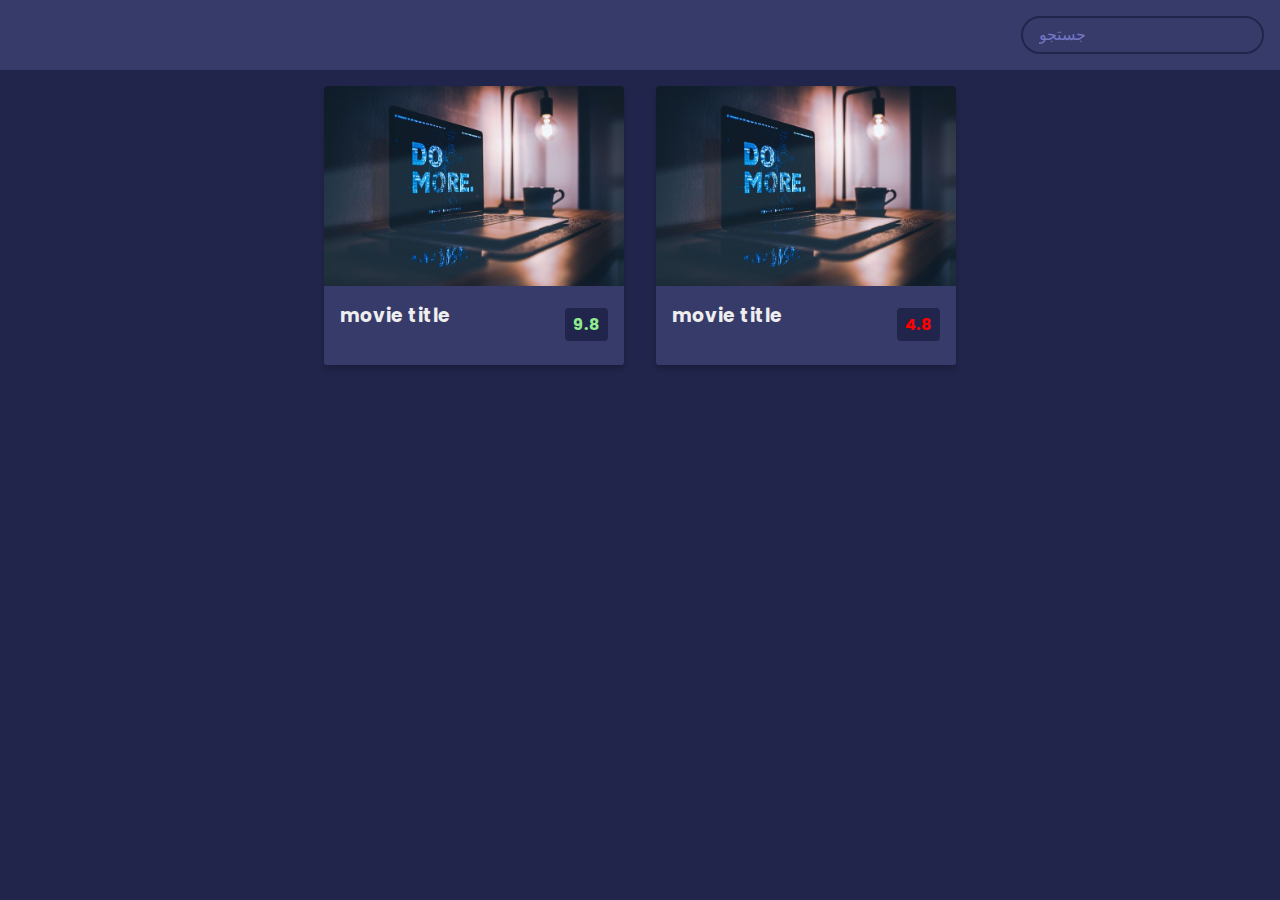
<file: movie app/index.html>
<!DOCTYPE html>
<html lang="en">
<head>
    <meta charset="UTF-8">
    <meta name="viewport" content="width=device-width, initial-scale=1.0">
    <title>Movie app</title>


    <link rel="stylesheet" href="css/style.css">
</head>
<body>
    <header>
        <form action="">
            <input type="text" id="search" class="search" placeholder="جستجو">
        </form>
    </header>

    <main id="main" >
        <div class="movie">
           <img src="image/Remote Communication Mistakes to Avoid When Managing a Team.jpg" alt="">
       <div class="movie-info">
        <h3>movie title</h3>
        <span class="green">9.8</span>
       </div>
       <div class="overview"><h3>
        overview
       </h3>
    Lorem ipsum dolor sit amet consectetur, adipisicing elit. Provident incidunt beatae voluptas commodi nemo itaque. Ducimus molestias consectetur consequatur saepe.</div>
        </div>


        <div class="movie">
            <img src="image/Remote Communication Mistakes to Avoid When Managing a Team.jpg" alt="">
        <div class="movie-info">
         <h3>movie title</h3>
         <span class="red">4.8</span>
        </div>
        <div class="overview"><h3>
         overview
        </h3>
     Lorem ipsum dolor sit amet consectetur, adipisicing elit. Provident incidunt beatae voluptas commodi nemo itaque. Ducimus molestias consectetur consequatur saepe.</div>
         </div>
    </main>

    <script src="js/scripct.js"></script>
</body>
</html>
</file>
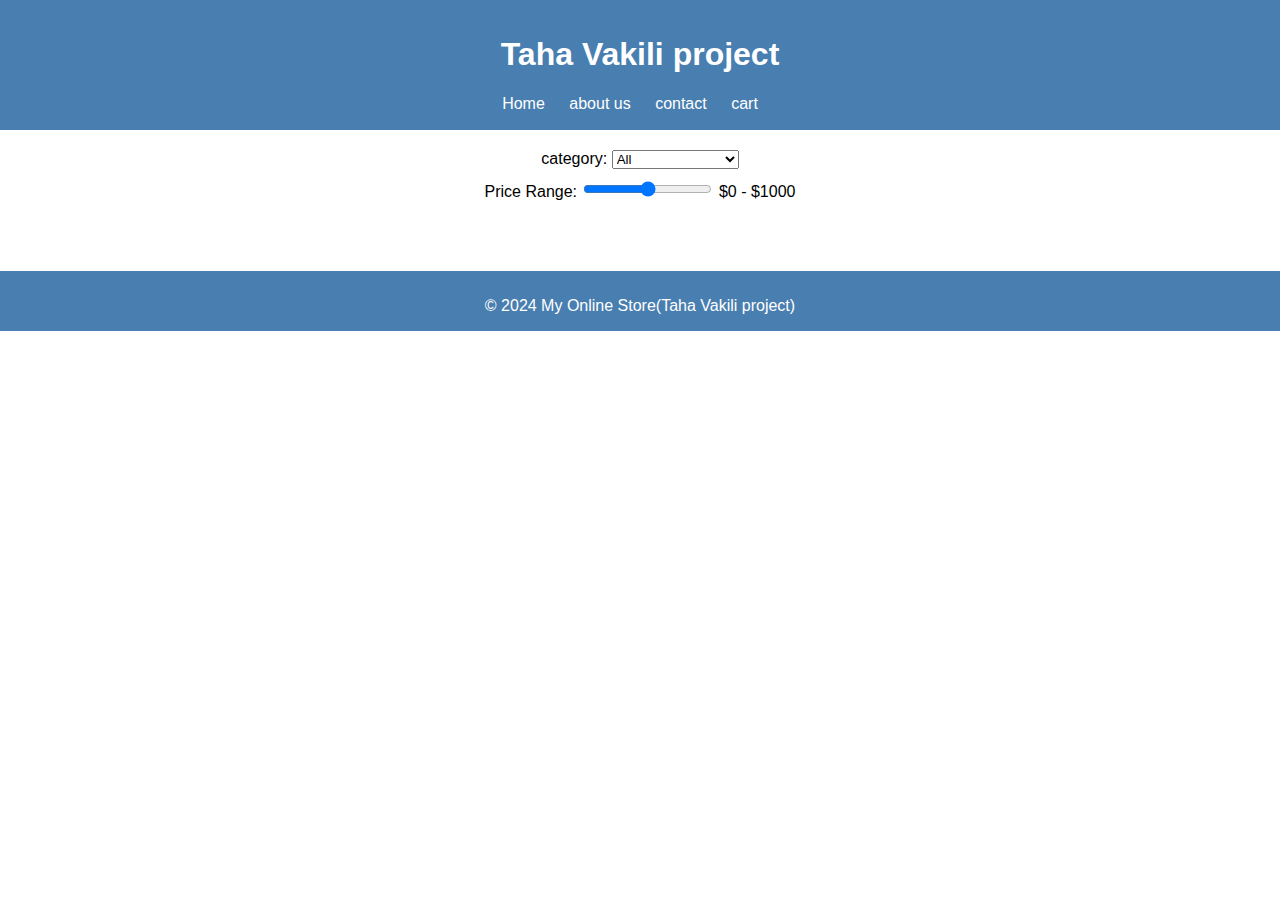
<file: prj online store [Taha Vakili]/index.html>
<!DOCTYPE html>
<html lang="en">
<head>
    <meta charset="UTF-8">
    <meta name="viewport" content="width=device-width, initial-scale=1.0">
    <title>Document</title>
    <link rel="stylesheet" href="assets/css/style.css">
    
</head>
<body>
    <!-- header -->
    <header>
        <h1>Taha Vakili project</h1>
        <nav>
            <ul>
                <li><a href="#">Home</a></li>
                <li><a href="">about us</a></li>
                <li><a href="#">contact</a></li>
                <li><a href="cart/cart.html">cart</a></li>
               
            </ul>
        </nav>
    </header>
    <!-- category &price -->
<section id="filters"><div>
    <label for="category">category:</label>
    <select name="" id="category">
        <option value="all">All</option>
        <option value="electronics">Electronic</option>
        <option value="jewelery">Jewelery</option>
        <option value="women's clothing">Women's clothing</option>
        <option value="men's clothing">Men's clothing</option>
    </select>
</div>

<div><label for="price-range">Price Range:</label>
<input type="range" id="price-range" min="0" max="1000"e step="50">
<span id="price-value">$0 - $1000</span>
</div>
</section>

<!-- list -->
 <section id="products"></section>

 <!-- buy button -->
  

  <!-- footer -->
  <footer>
    <p>&copy; 2024 My Online Store(Taha Vakili project)</p>
</footer>
    <script src="assets/js/script.js"></script>
</body>
</html>
</file>
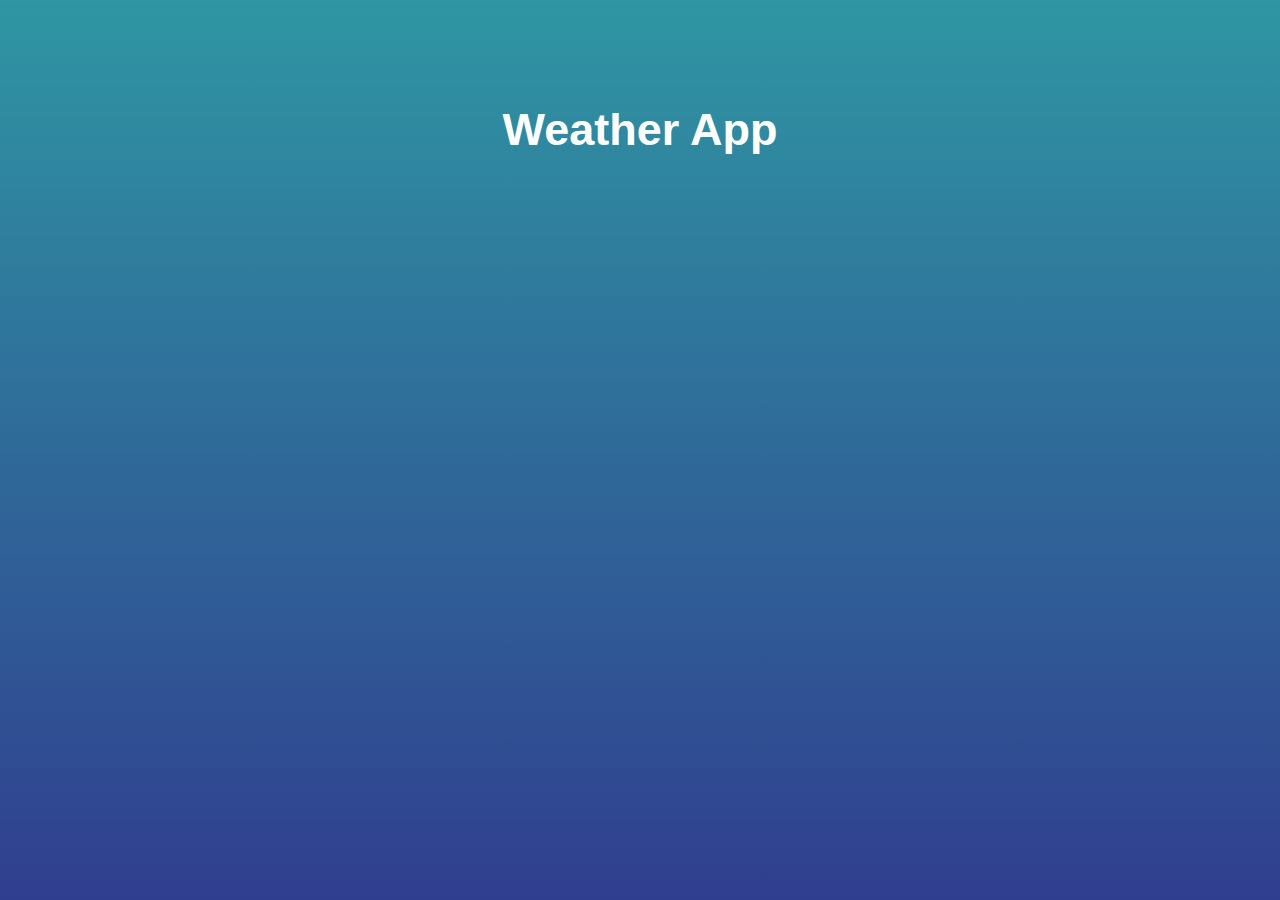
<file: Weather App/index.html>
<!DOCTYPE html>
<html lang="en">
<head>
    <meta charset="UTF-8">
    <meta name="viewport" content="width=device-width, initial-scale=1.0">
    <title>Weater App</title>
    <link rel="stylesheet" href="style.css">
</head>
<body>
    
    <h1 id="opencode">Weather App</h1>
    <div class="location">
        <h1 class="timezone"></h1>
        <p class="icon"></p>
    </div>
    <div class="temperature">
        <div class="degree-section">
            <h2 class="degree"></h2>
            <span></span>
        </div>
        <div class="temperature-description"></div>
    </div>

    <script src="app.js"></script>
</body>
</html>
</file>
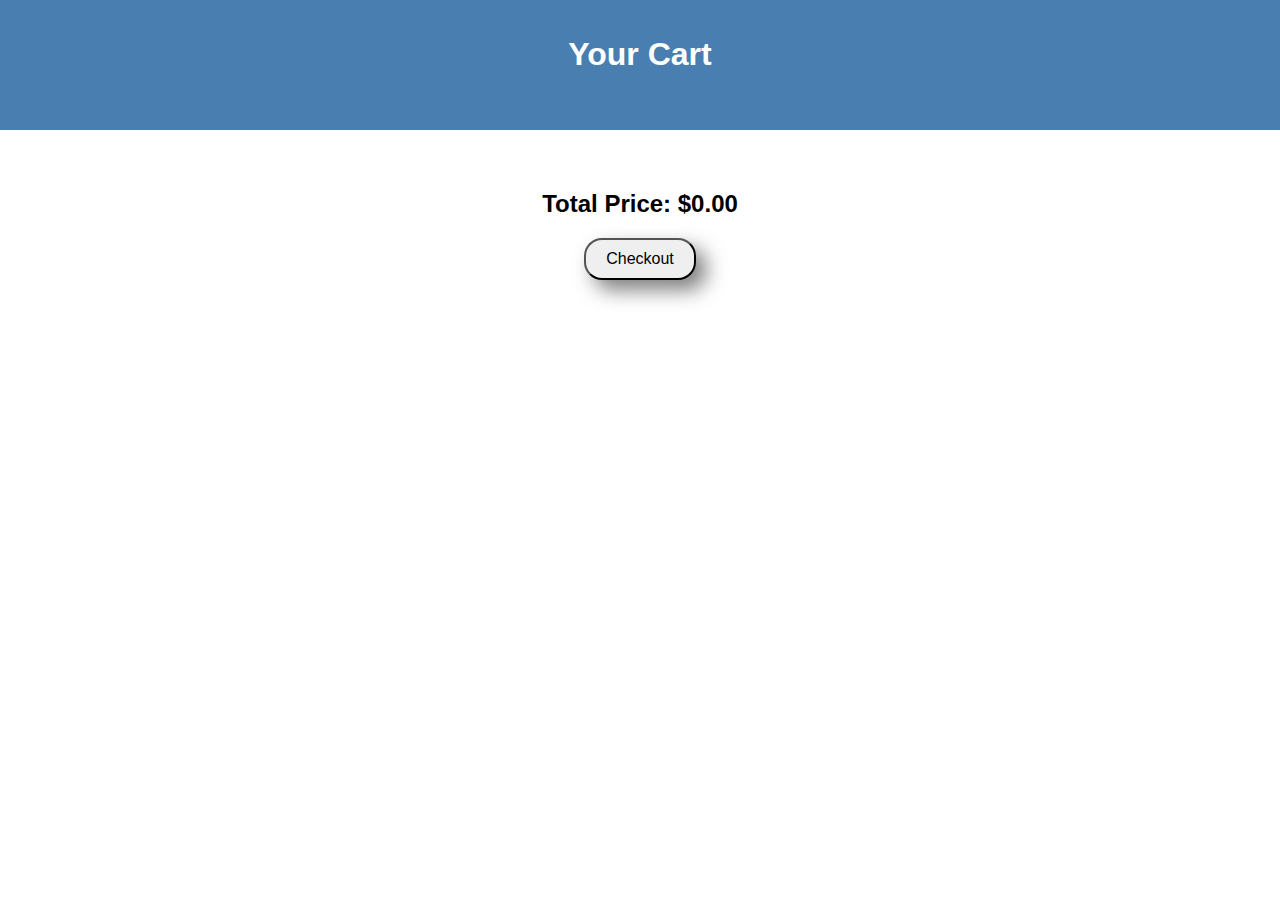
<file: prj online store [Taha Vakili]/cart/cart.html>
<!DOCTYPE html>
<html lang="en">
<head>
    <meta charset="UTF-8">
    <meta name="viewport" content="width=device-width, initial-scale=1.0">
    <title>Cart</title>
    <link rel="stylesheet" href="../assets/css/style.css">
</head>
<body>

   
    <header>
        <h1>Your Cart</h1>
    </header>

   
    <section id="cart-products"></section>

 
    <section id="total-price">
        <h2>Total Price: $<span id="total">0.00</span></h2>
    </section>

   
    <section id="checkout">
        <button id="checkout-btn">Checkout</button>
    </section>

    <script src="cart.js"></script>
</body>
</html>
</file>
<file: movie app/css/style.css>
@import url('https://fonts.googleapis.com/css2?family=Poppins:wght@200;400&display=swap');

*{
    box-sizing: border-box;
}
body{
    background-color: #22254b;
    font-family: 'poppins' ,sans-serif;
    margin: 0;
}

header{
    padding: 1rem;
    display: flex;
    justify-content: flex-end;
 background-color: #373b69;

}

#form{
    display: flex;
    justify-content: space-between;

}

.search{
    background-color: transparent;
    border: 2px solid #22254b;
    border-radius: 50px;
    font-size: 1rem;
    padding: 0.5rem 1rem;
    color: #fff;
}

.search::placeholder{
    color: #7375c5;
}

.search:focus{
outline: none;
background-color: #22254b;

}
main{
    display: flex;
    flex-wrap: wrap;
    justify-content: center;

}

.movie{
    width: 300px;
    margin: 1rem;
    background-color: #373b69;
    box-shadow: 0 4px 5px rgba(0, 0, 0 ,0.2);
    position: relative;
    overflow: hidden;
    border-radius: 3px;
}


.movie img{
width: 100%;

}
.movie-info{
    color: #eee;
    display: flex;
    align-items: center;
    justify-content: space-between;
    padding: 0.5rem 1rem 1rem;
    letter-spacing: 0.5px;
}

.movie-info h3{
    margin-top: 0;
}

.movie-info span{
    background-color: #22254b;
    padding: 0.25rem 0.5rem;
    border-radius: 4px;
    font-weight: bold;
}

.movie-info span.green{
    color: lightgreen;
}
.movie-info span.orange{
    color: orange;
}
.movie-info span.red{
    color: red;
}
.overview{
    background-color: #fff;
    padding: 2rem;
    position: absolute;
    left: 0;
    bottom: 0;
    right: 0;
    max-height: 100%;
    transform: translateY(101%);
    overflow-y: auto;
    transition: transform 0.3s ease-in;
}

.movie:hover .overview{
    transform: translateY(0);
}
</file>
<file: prj online store [Taha Vakili]/assets/css/style.css>
body{
    font-family: Arial, sans-serif;
    margin: 0;
    padding: 0;
}
header{
    background-color: #487eb0;
    color: white;
    padding: 15px;
    text-align: center;
    height: 100px;
}

nav ul{
    list-style: none;
    padding: 0;
}

nav ul li {
    display: inline;
    margin-right: 20px;
}

nav ul li a{
    color: white;
    text-decoration: none;
}

#filters{
    padding: 20px;
    text-align: center;
}

#filters div{
    margin-bottom: 10px;
}

#products{
    display: flex;
    flex-wrap: wrap;
    justify-content: center;
    padding: 20px;
    
}

#products, #cart-products {
    display: flex;
    flex-wrap: wrap;
    justify-content: center;
    padding: 20px;
}

.product{
    border: 1px solid #ccc;
    padding: 20px;
    margin: 10px;
    width: 200px;
    text-align: center;
    border-radius: 10px;
   
}

.product img{
max-width: 100%;
height: auto;
}

footer{
    background-color: #487eb0;
    color: white;
    text-align: center;
    padding: 10px;
    /* position: fixed; */
    /* width: 99%; */
    bottom: 0;
    height: 40px;
}

@media only  screen and (max-width:600px){
    #products{
        flex-direction: column;
    }
}
#cart-section{
    position: absolute;
    right: 10px;
   top: 7.3%;
   cursor: pointer;
   
}
button{
    border-radius: 18px;
    transition: all 0.3s ease; 
    box-shadow: 10px 10px 20px rgba(0, 0, 0, 0.5);
}
button:hover {
    background-color: #9cd3eb; /* رنگ دکمه پس از هاور */
    box-shadow: 0 10px 20px rgba(0, 0, 0, 0.3); /* اضافه کردن سایه هنگام هاور */
    transform: scale(1.1); /* کمی بزرگتر شدن دکمه هنگام هاور */
  }
  #total-price {
    text-align: center;
    margin-top: 20px;
}

#checkout {
    text-align: center;
    margin-top: 20px;
}

#checkout-btn {
    padding: 10px 20px;
    font-size: 16px;
}
</file>
<file: Weather App/style.css>
*{
    box-sizing: border-box;
    margin: 0;
    padding: 0;
}
body{
    height: 100vh;
    display: flex;
    justify-content: center;
    align-items: center;
    flex-direction: column;
    background:linear-gradient(rgb(47,150,163),rgb(48,62,143));
    font-family: sans-serif;
    color: white;
}

#opencode{
    font-size: 45px;
    margin-bottom: 100px;
}

.icon img{
    height: 256px;
    width: 256px;
}
.location,.temperature{
    height: 30vh;
    width: 50%;
display: flex;
justify-content: space-around;
align-items: center;
}

.temperature{
    flex-direction: column;
}

.temperature-description{
    font-size: 25px;

}

.degree-section span{
    margin: 10px;
    font-size: 30px;
}
.degree-section h2{
    font-size: 40px;
}
</file>
